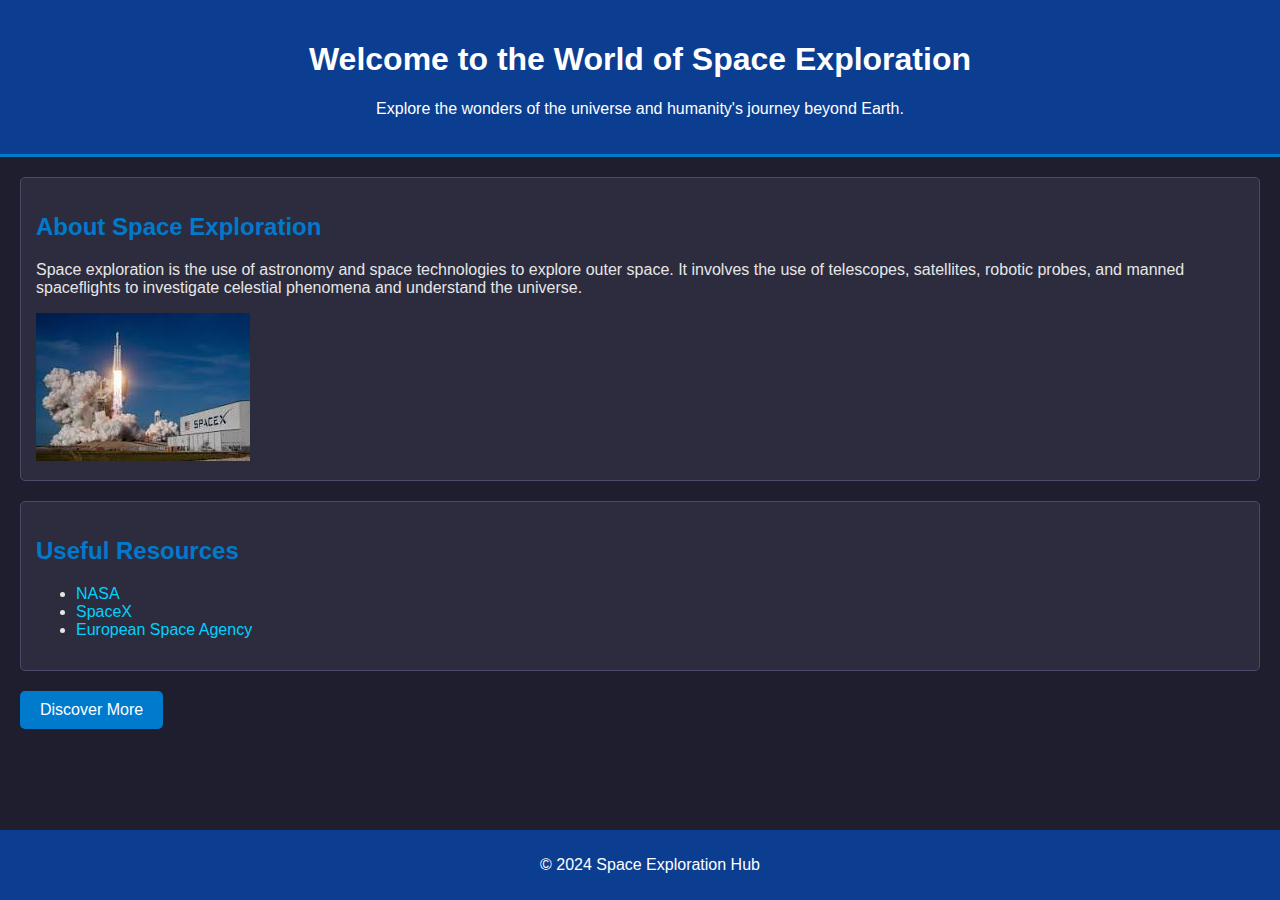
<file: Task 1/Index.html>
<!DOCTYPE html>
<html lang="en">
<head>
    <meta charset="UTF-8">
    <meta name="viewport" content="width=device-width, initial-scale=1.0">
    <title>Introduction to Space Exploration</title>
    <!-- Link to external CSS -->
    <link rel="stylesheet" href="Style.css">
</head>
<body>
    <header>
        <h1>Welcome to the World of Space Exploration</h1>
        <p>Explore the wonders of the universe and humanity's journey beyond Earth.</p>
    </header>
    <main>
        <section>
            <h2>About Space Exploration</h2>
            <p>
                Space exploration is the use of astronomy and space technologies to explore outer space. 
                It involves the use of telescopes, satellites, robotic probes, and manned spaceflights 
                to investigate celestial phenomena and understand the universe.
            </p>
            <img src="[data-uri]" alt="Space Exploration">
        </section>
        <section>
            <h2>Useful Resources</h2>
            <ul>
                <li><a href="https://www.nasa.gov/" target="_blank">NASA</a></li>
                <li><a href="https://www.spacex.com/" target="_blank">SpaceX</a></li>
                <li><a href="https://www.esa.int/" target="_blank">European Space Agency</a></li>
            </ul>
        </section>
        <button id="alertButton">Discover More</button>
    </main>
    <footer>
        <p>&copy; 2024 Space Exploration Hub</p>
    </footer>
    <!-- Link to external JavaScript -->
    <script src="script.js"></script>
</body>
</html>
</file>
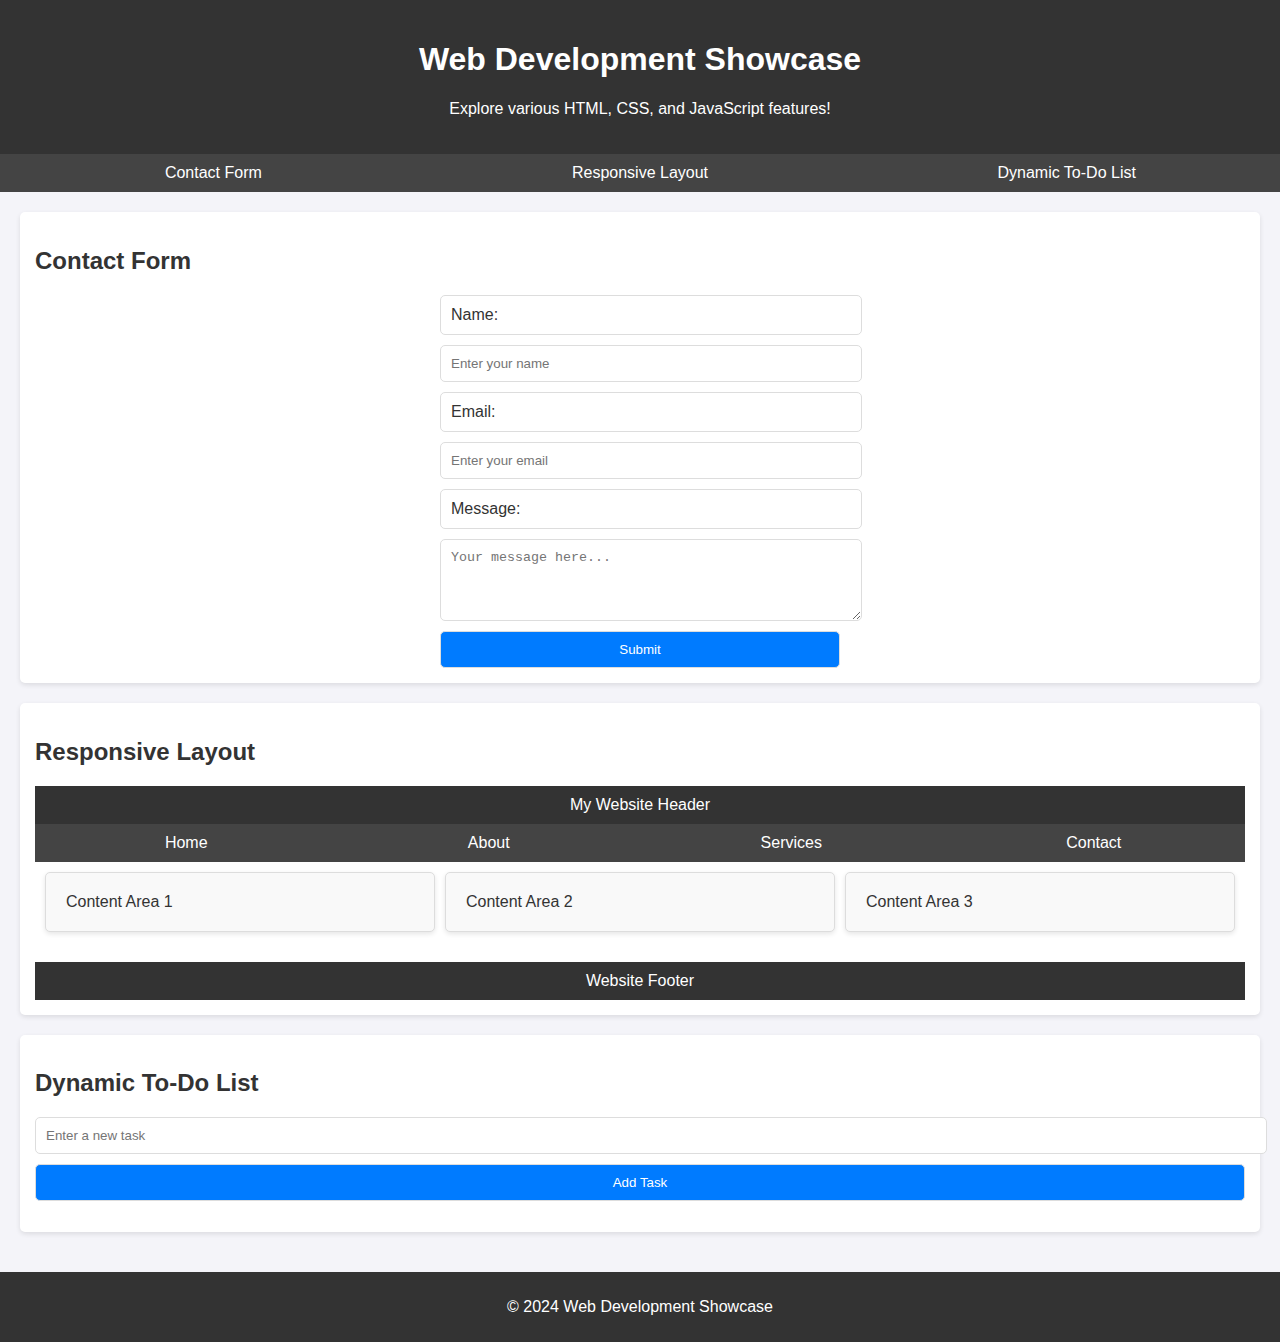
<file: Task 2/index.html>
<!DOCTYPE html>
<html lang="en">
<head>
    <meta charset="UTF-8">
    <meta name="viewport" content="width=device-width, initial-scale=1.0">
    <title>Web Development Showcase</title>
    <link rel="stylesheet" href="styles.css">
</head>
<body>
    <header>
        <h1>Web Development Showcase</h1>
        <p>Explore various HTML, CSS, and JavaScript features!</p>
    </header>
    <nav>
        <ul>
            <li><a href="#contact">Contact Form</a></li>
            <li><a href="#responsive">Responsive Layout</a></li>
            <li><a href="#todo">Dynamic To-Do List</a></li>
        </ul>
    </nav>
    <main>
        <!-- Contact Form Section -->
        <section id="contact">
            <h2>Contact Form</h2>
            <form id="contactForm">
                <label for="name">Name:</label>
                <input type="text" id="name" name="name" placeholder="Enter your name" required>

                <label for="email">Email:</label>
                <input type="email" id="email" name="email" placeholder="Enter your email" required>

                <label for="message">Message:</label>
                <textarea id="message" name="message" placeholder="Your message here..." rows="4" required></textarea>

                <button type="submit">Submit</button>
            </form>
        </section>

        <!-- Responsive Layout Section -->
        <section id="responsive">
            <h2>Responsive Layout</h2>
            <div class="responsive-container">
                <header>My Website Header</header>
                <nav>
                    <ul>
                        <li>Home</li>
                        <li>About</li>
                        <li>Services</li>
                        <li>Contact</li>
                    </ul>
                </nav>
                <main>
                    <section>Content Area 1</section>
                    <section>Content Area 2</section>
                    <section>Content Area 3</section>
                </main>
                <footer>Website Footer</footer>
            </div>
        </section>

        <!-- Dynamic To-Do List Section -->
        <section id="todo">
            <h2>Dynamic To-Do List</h2>
            <input type="text" id="taskInput" placeholder="Enter a new task">
            <button id="addTask">Add Task</button>
            <ul id="taskList"></ul>
        </section>
    </main>
    <footer>
        <p>&copy; 2024 Web Development Showcase</p>
    </footer>
    <script src="script.js"></script>
</body>
</html>
</file>
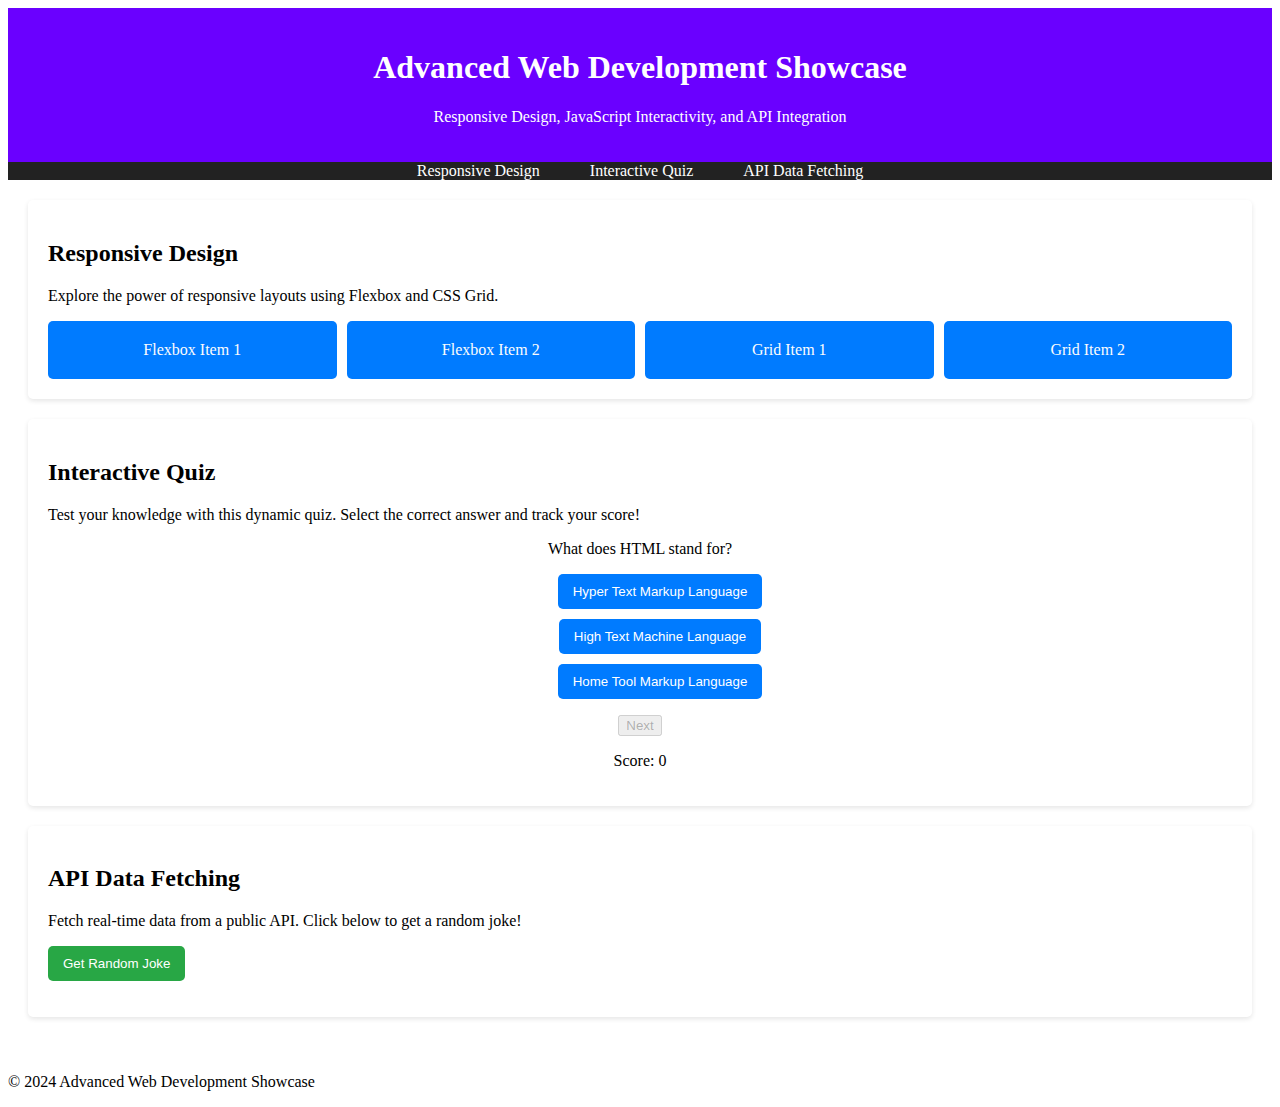
<file: Task 3/index.html>
<!DOCTYPE html>
<html lang="en">
<head>
    <meta charset="UTF-8">
    <meta name="viewport" content="width=device-width, initial-scale=1.0">
    <title>Advanced Styling and JavaScript</title>
    <link rel="stylesheet" href="styles.css">
</head>
<body>
    <header>
        <h1>Advanced Web Development Showcase</h1>
        <p>Responsive Design, JavaScript Interactivity, and API Integration</p>
    </header>

    <nav>
        <ul>
            <li><a href="#responsive">Responsive Design</a></li>
            <li><a href="#interactive">Interactive Quiz</a></li>
            <li><a href="#api-fetch">API Data Fetching</a></li>
        </ul>
    </nav>

    <main>
        <!-- Responsive Design Section -->
        <section id="responsive">
            <h2>Responsive Design</h2>
            <p>Explore the power of responsive layouts using Flexbox and CSS Grid.</p>
            <div class="responsive-grid">
                <div class="box">Flexbox Item 1</div>
                <div class="box">Flexbox Item 2</div>
                <div class="box">Grid Item 1</div>
                <div class="box">Grid Item 2</div>
            </div>
        </section>

        <!-- Interactive Quiz Section -->
        <section id="interactive">
            <h2>Interactive Quiz</h2>
            <p>Test your knowledge with this dynamic quiz. Select the correct answer and track your score!</p>
            <div id="quiz">
                <p id="question">Loading question...</p>
                <ul id="choices">
                    <!-- Quiz options will be dynamically added here -->
                </ul>
                <button id="nextButton" disabled>Next</button>
                <p id="scoreDisplay">Score: 0</p>
            </div>
        </section>

        <!-- API Data Fetching Section -->
        <section id="api-fetch">
            <h2>API Data Fetching</h2>
            <p>Fetch real-time data from a public API. Click below to get a random joke!</p>
            <button id="fetchData">Get Random Joke</button>
            <p id="apiResult"></p>
        </section>
    </main>

    <footer>
        <p>&copy; 2024 Advanced Web Development Showcase</p>
    </footer>
    
    <script src="script.js"></script>
</body>
</html>
</file>
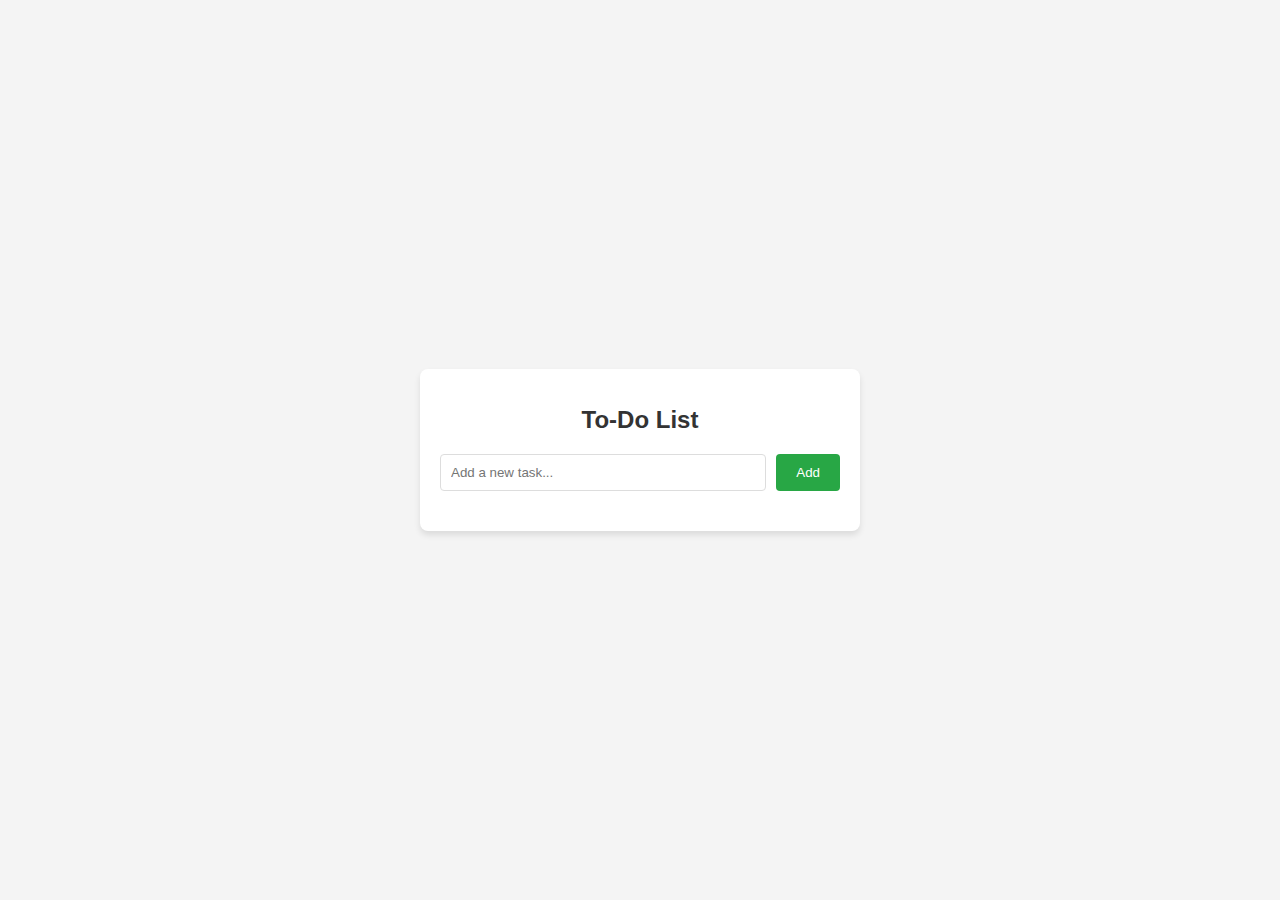
<file: Task 4/To-Do/index.html>
<!DOCTYPE html>
<html lang="en">
<head>
    <meta charset="UTF-8">
    <meta name="viewport" content="width=device-width, initial-scale=1.0">
    <title>To-Do List</title>
    <link rel="stylesheet" href="style.css">
</head>
<body>
    <div class="todo-container">
        <h1>To-Do List</h1>
        <div class="input-section">
            <input type="text" id="todo-input" placeholder="Add a new task...">
            <button onclick="addTask()">Add</button>
        </div>
        <ul id="todo-list">
            <!-- Tasks will appear here -->
        </ul>
    </div>
    <script src="script.js"></script>
</body>
</html>
</file>
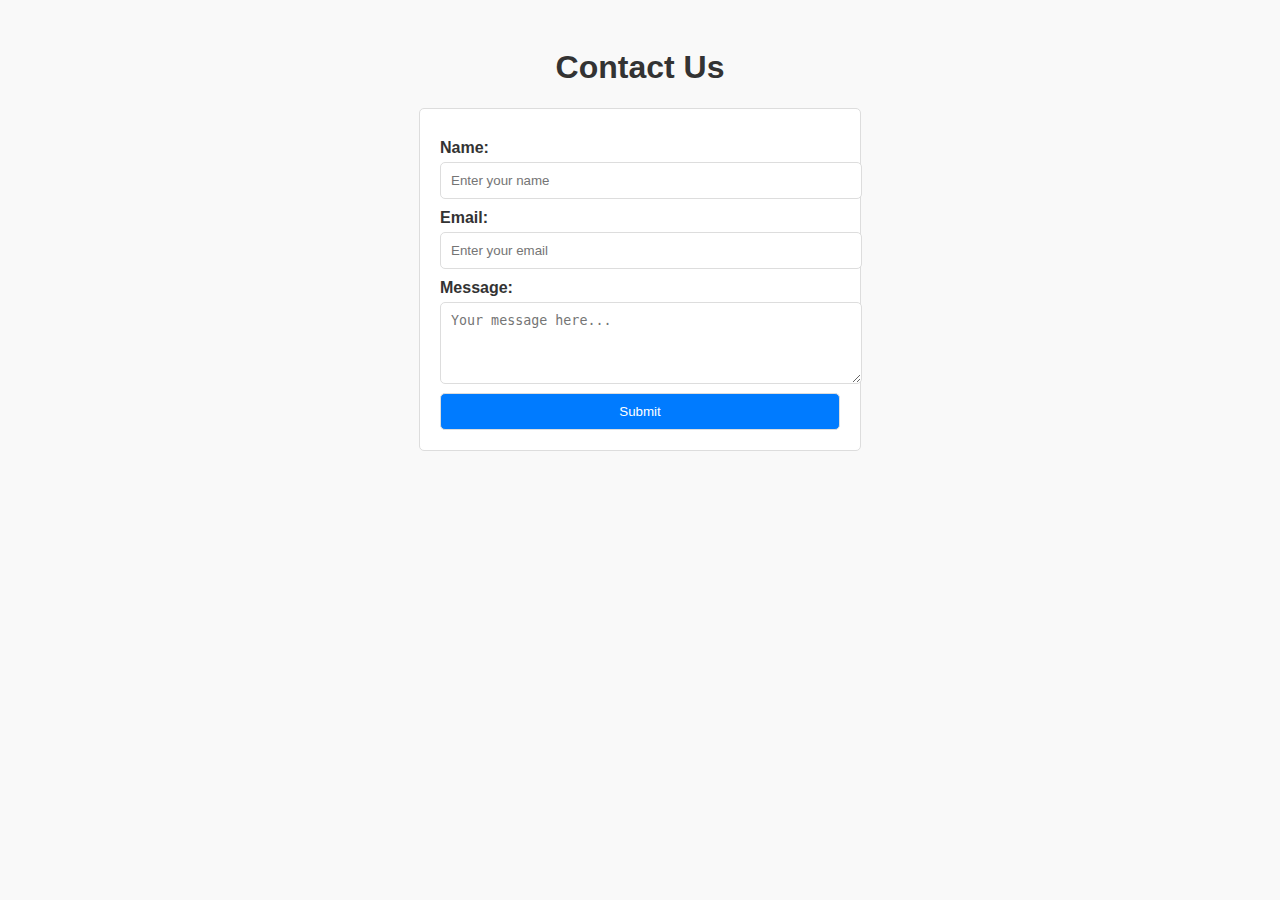
<file: Task 2/contact.html>
<!DOCTYPE html>
<html lang="en">
<head>
    <meta charset="UTF-8">
    <meta name="viewport" content="width=device-width, initial-scale=1.0">
    <title>Contact Form</title>
    <link rel="stylesheet" href="contact.css">
</head>
<body>
    <header>
        <h1>Contact Us</h1>
    </header>
    <main>
        <form id="contactForm">
            <label for="name">Name:</label>
            <input type="text" id="name" name="name" placeholder="Enter your name" required>

            <label for="email">Email:</label>
            <input type="email" id="email" name="email" placeholder="Enter your email" required>

            <label for="message">Message:</label>
            <textarea id="message" name="message" placeholder="Your message here..." rows="4" required></textarea>

            <button type="submit">Submit</button>
        </form>
    </main>
</body>
</html>
</file>
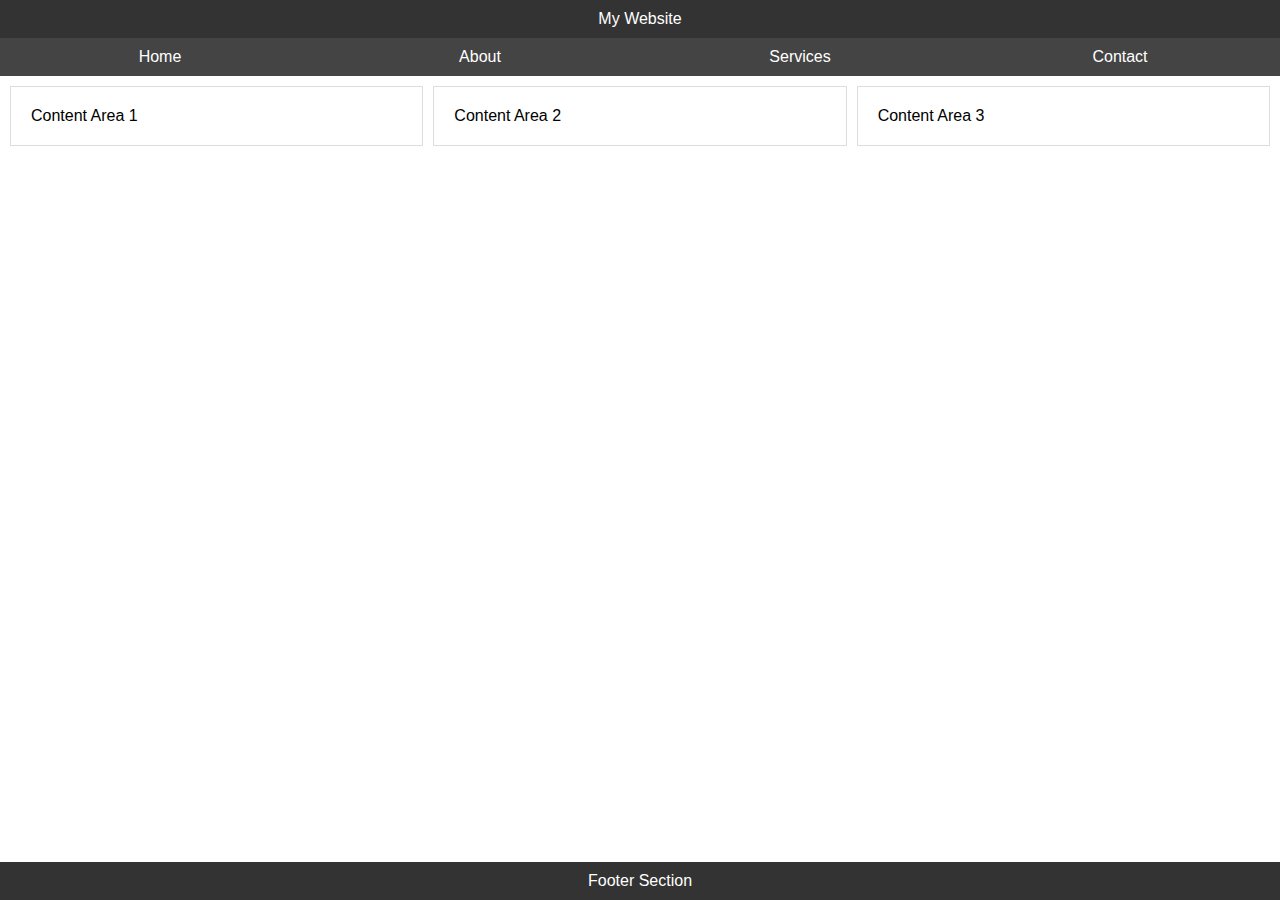
<file: Task 2/layout.html>
<!DOCTYPE html>
<html lang="en">
<head>
    <meta charset="UTF-8">
    <meta name="viewport" content="width=device-width, initial-scale=1.0">
    <title>Responsive Layout</title>
    <link rel="stylesheet" href="layout.css">
</head>
<body>
    <header>My Website</header>
    <nav>
        <ul>
            <li>Home</li>
            <li>About</li>
            <li>Services</li>
            <li>Contact</li>
        </ul>
    </nav>
    <main>
        <section>Content Area 1</section>
        <section>Content Area 2</section>
        <section>Content Area 3</section>
    </main>
    <footer>Footer Section</footer>
</body>
</html>
</file>
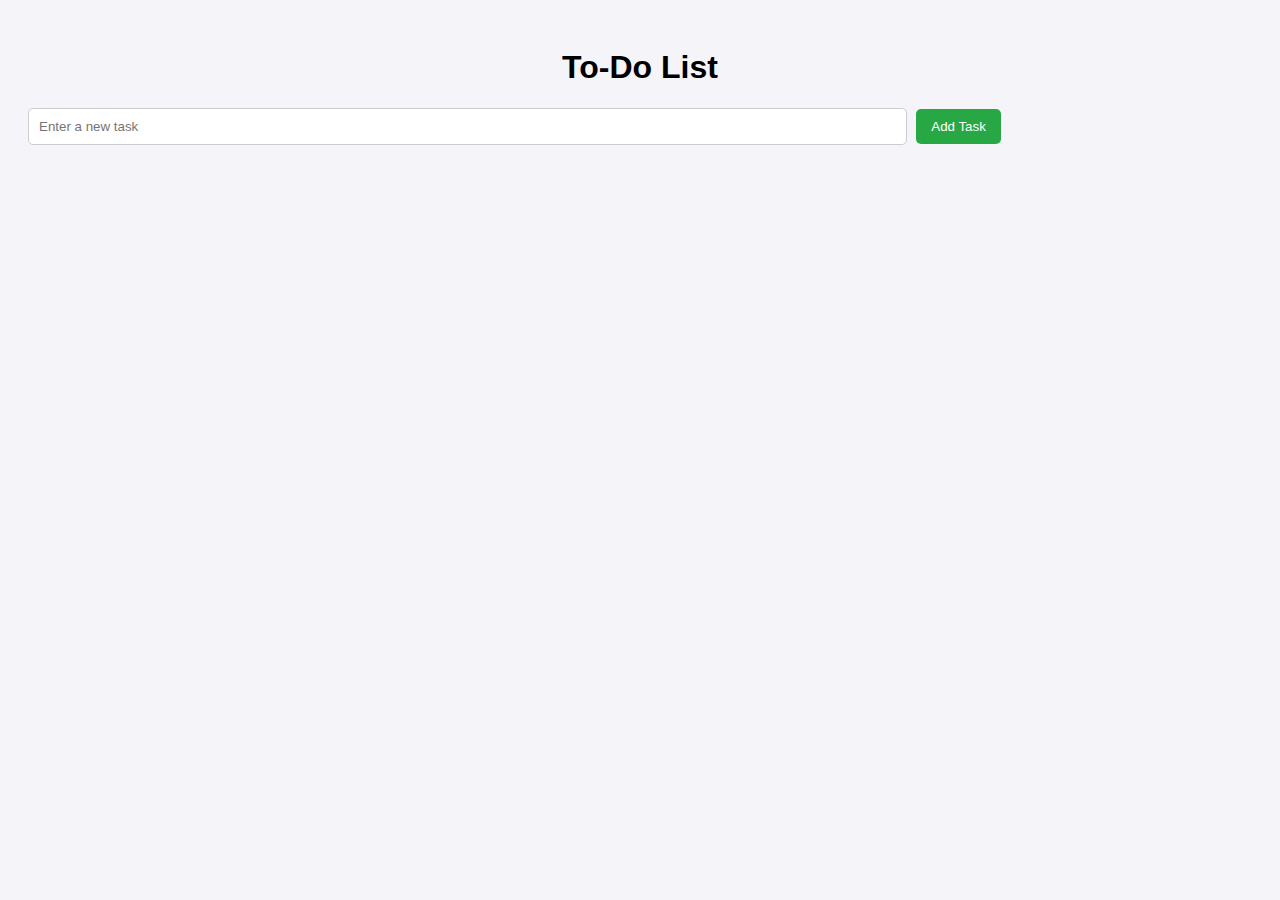
<file: Task 2/todo.html>
<!DOCTYPE html>
<html lang="en">
<head>
    <meta charset="UTF-8">
    <meta name="viewport" content="width=device-width, initial-scale=1.0">
    <title>Dynamic To-Do List</title>
    <link rel="stylesheet" href="todo.css">
</head>
<body>
    <header>
        <h1>To-Do List</h1>
    </header>
    <main>
        <input type="text" id="taskInput" placeholder="Enter a new task">
        <button id="addTask">Add Task</button>
        <ul id="taskList"></ul>
    </main>
    <script src="todo.js"></script>
</body>
</html>
</file>
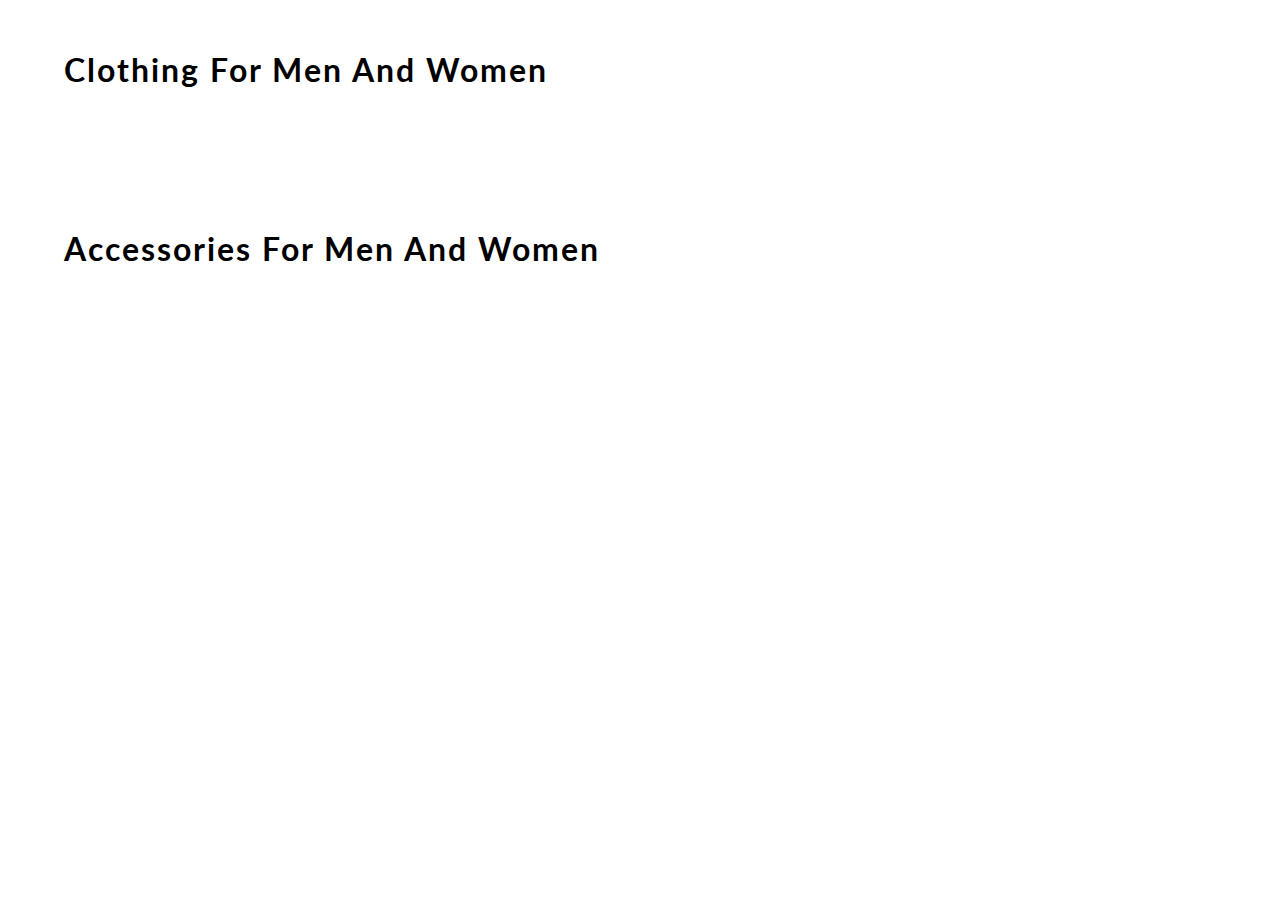
<file: Task 5/content.html>
<!DOCTYPE html>
<html lang="en">
<head>
    <meta charset="UTF-8">
    <meta name="viewport" content="width=device-width, initial-scale=1.0">
    <meta http-equiv="X-UA-Compatible" content="ie=edge">
    <title> CONTENT | E-COMMERCE WEBSITE</title>
    <link href="https://fonts.googleapis.com/css?family=Lato&display=swap" rel="stylesheet">
    <!-- favicon -->
    <link rel="icon" href="https://yt3.ggpht.com/a/AGF-l78km1YyNXmF0r3-0CycCA0HLA_i6zYn_8NZEg=s900-c-k-c0xffffffff-no-rj-mo" type="image/gif" sizes="16x16">

    <link rel="stylesheet" href="css/content.css">

</head>
<body>
    <div id="mainContainer">

        <h1> clothing for men and women </h1>
        <div id="containerClothing">
            <!-- JS rendered code -->
        </div>

        <h1> accessories for men and women </h1>
        <div id="containerAccessories">
            <!-- JS rendered code -->
        </div>
    </div>
</body>
<script src="content.js"></script>
</html>
</file>
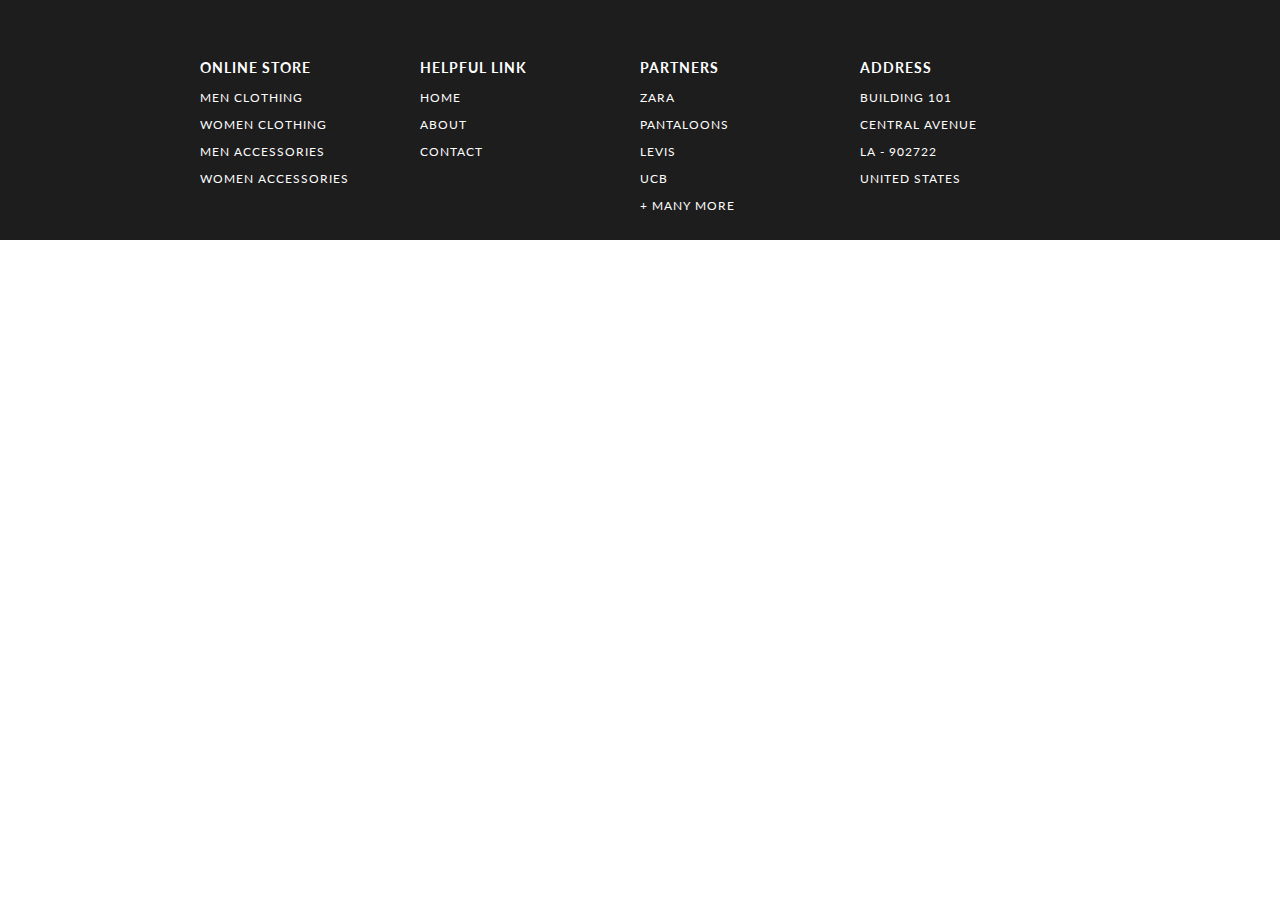
<file: Task 5/footer.html>
<!DOCTYPE html>
<html lang="en">
<head>
    <meta charset="UTF-8">
    <meta name="viewport" content="width=device-width, initial-scale=1.0">
    <meta http-equiv="X-UA-Compatible" content="ie=edge">
    <title> FOOTER | E-COMMERCE WEBSITE </title>
    <!-- EXTERNAL LINKS -->
    <link href="https://fonts.googleapis.com/css?family=Source+Sans+Pro:300,400" rel="stylesheet">
    <link href="https://fonts.googleapis.com/css?family=Lato&display=swap" rel="stylesheet">
    <link rel="stylesheet" href="css/footer.css">
</head>

<body>
    <footer>
        <section>    
            <div id="containerFooter">
                
                <div id="webFooter">
                    <h3> online store </h3>
                    <p> men clothing </p>
                    <p> women clothing </p>
                    <p> men accessories </p>
                    <p> women accessories </p>
                </div>
                <div id="webFooter">
                    <h3> helpful link </h3>
                    <p> home </p>
                    <p> about </p>
                    <p> contact </p>
                </div>
                <div id="webFooter">
                    <h3> partners </h3>
                    <p> zara </p>
                    <p> pantaloons </p>
                    <p> levis </p>
                    <p> ucb </p>
                    <p> + many more </p>
                </div>
                <div id="webFooter">
                    <h3> address </h3>
                    <p> building 101 </p>
                    <p> central avenue </p>
                    <p> la - 902722 </p>
                    <p> united states </p>
                </div>
            </div>
            </div>
        </section>

    </footer>

</body>
</html>
</file>
<file: Task 1/Style.css>
/* General Styling */
body {
    font-family: "Trebuchet MS", Arial, sans-serif;
    margin: 0;
    padding: 0;
    background-color: #1e1e2f;
    color: #e6e6e6;
}

/* Header Section */
header {
    background-color: #0b3d91;
    color: white;
    text-align: center;
    padding: 20px;
    border-bottom: 3px solid #007acc;
}

/* Main Content */
main {
    padding: 20px;
}

h2 {
    color: #007acc;
}

section {
    margin-bottom: 20px;
    border: 1px solid #4a4a6a;
    padding: 15px;
    background-color: #2c2c3e;
    border-radius: 5px;
}

/* Links */
a {
    color: #00d1ff;
    text-decoration: none;
}

a:hover {
    text-decoration: underline;
}

/* Button Styling */
button {
    background-color: #007acc;
    color: white;
    border: none;
    padding: 10px 20px;
    cursor: pointer;
    font-size: 16px;
    border-radius: 5px;
}

button:hover {
    background-color: #005a99;
}

/* Footer */
footer {
    background-color: #0b3d91;
    color: white;
    text-align: center;
    padding: 10px;
    position: fixed;
    width: 100%;
    bottom: 0;
}
</file>
<file: Task 2/styles.css>
/* General Body Styling */
body {
    font-family: Arial, sans-serif;
    margin: 0;
    padding: 0;
    background-color: #f4f4f9;
    color: #333;
}

/* Header Styling */
header {
    background-color: #333;
    color: white;
    text-align: center;
    padding: 20px;
}

/* Navigation Styling */
nav ul {
    display: flex;
    list-style: none;
    background-color: #444;
    margin: 0;
    padding: 0;
}

nav li {
    flex: 1;
    text-align: center;
    padding: 10px;
    color: white;
    cursor: pointer;
}

nav li a {
    color: white;
    text-decoration: none;
}

nav li:hover {
    background-color: #555;
}

/* Main Content Styling */
main {
    padding: 20px;
}

/* Section Styling */
section {
    margin-bottom: 20px;
    padding: 15px;
    background-color: white;
    border-radius: 5px;
    box-shadow: 0px 2px 5px rgba(0, 0, 0, 0.1);
}

/* Form Styling */
form {
    max-width: 400px;
    margin: 0 auto;
}

label, input, textarea, button {
    display: block;
    width: 100%;
    margin-top: 10px;
    padding: 10px;
    border: 1px solid #ddd;
    border-radius: 5px;
}

button {
    background-color: #007BFF;
    color: white;
    cursor: pointer;
}

button:hover {
    background-color: #0056b3;
}

/* Responsive Layout */
.responsive-container {
    display: flex;
    flex-direction: column;
}

.responsive-container header, 
.responsive-container footer {
    background-color: #333;
    color: white;
    text-align: center;
    padding: 10px;
}

.responsive-container nav ul {
    display: flex;
    padding: 0;
    list-style: none;
}

.responsive-container nav li {
    flex: 1;
    text-align: center;
    padding: 10px;
    background-color: #444;
    color: white;
}

.responsive-container main {
    display: grid;
    grid-template-columns: repeat(auto-fit, minmax(200px, 1fr));
    gap: 10px;
    padding: 10px;
}

.responsive-container section {
    background-color: #f9f9f9;
    border: 1px solid #ddd;
    padding: 20px;
}

/* Footer Styling */
footer {
    background-color: #333;
    color: white;
    text-align: center;
    padding: 10px;
}
</file>
<file: Task 3/styles.css>
/* General Styling */
body {
    body {
        background: linear-gradient(120deg, #30159d, #cc02ff);
        font-family: Arial, sans-serif;
        margin: 0;
        padding: 0;
    }
   
    
}

/* Header Styling */
header {
    background-color: #6a00ff;
    color: rgb(255, 255, 255);
    text-align: center;
    padding: 20px;
}

/* Navigation Styling */
nav ul {
    display: flex;
    justify-content: center;
    list-style: none;
    padding: 0;
    margin: 0;
    background-color: #222;
}

nav li {
    margin: 0 10px;
}

nav a {
    color: rgb(255, 255, 255);
    text-decoration: none;
    padding: 10px 15px;
}

nav a:hover {
    background-color: #555;
    border-radius: 5px;
}

/* Main Content Styling */
main {
    padding: 20px;
}

/* Section Styling */
section {
    margin-bottom: 20px;
    padding: 20px;
    background-color: white;
    border-radius: 5px;
    box-shadow: 0 2px 5px rgba(0, 0, 0, 0.1);
}

/* Responsive Grid */
.responsive-grid {
    display: grid;
    grid-template-columns: repeat(auto-fit, minmax(150px, 1fr));
    gap: 10px;
}

.box {
    background-color: #007BFF;
    color: rgb(251, 251, 253);
    padding: 20px;
    text-align: center;
    border-radius: 5px;
}

/* Responsive Styling */
@media (max-width: 768px) {
    header {
        font-size: 1.2em;
    }

    .box {
        font-size: 0.9em;
    }
}

/* Quiz Styling */
#quiz {
    text-align: center;
}

#choices li {
    list-style: none;
    margin: 10px 0;
}

#choices li button {
    padding: 10px 15px;
    border: none;
    background-color: #007BFF;
    color: rgb(255, 255, 255);
    border-radius: 5px;
    cursor: pointer;
}

#choices li button:hover {
    background-color: #0056b3;
}

/* API Section */
#fetchData {
    padding: 10px 15px;
    background-color: #28a745;
    color: white;
    border: none;
    border-radius: 5px;
    cursor: pointer;
}

#fetchData:hover {
    background-color: #218838;
}
</file>
<file: Task 4/To-Do/style.css>
body {
    font-family: Arial, sans-serif;
    background-color: #f4f4f4;
    display: flex;
    justify-content: center;
    align-items: center;
    height: 100vh;
    margin: 0;
}

.todo-container {
    background: #fff;
    padding: 20px;
    border-radius: 8px;
    box-shadow: 0 4px 6px rgba(0, 0, 0, 0.1);
    width: 400px;
    text-align: center;
}

h1 {
    margin-bottom: 20px;
    font-size: 24px;
    color: #333;
}

.input-section {
    display: flex;
    gap: 10px;
    margin-bottom: 20px;
}

input {
    flex: 1;
    padding: 10px;
    border: 1px solid #ddd;
    border-radius: 4px;
}

button {
    padding: 10px 20px;
    border: none;
    background-color: #28a745;
    color: white;
    border-radius: 4px;
    cursor: pointer;
    transition: background-color 0.3s ease;
}

button:hover {
    background-color: #218838;
}

ul {
    list-style-type: none;
    padding: 0;
    margin: 0;
}

li {
    background: #f9f9f9;
    padding: 10px 15px;
    border: 1px solid #ddd;
    border-radius: 4px;
    margin-bottom: 10px;
    display: flex;
    justify-content: space-between;
    align-items: center;
    transition: background-color 0.3s ease;
}

li.completed {
    text-decoration: line-through;
    background-color: #d4edda;
}

li button {
    background: none;
    border: none;
    color: #dc3545;
    cursor: pointer;
    font-size: 18px;
    margin-left: 10px;
}

li button:hover {
    color: #c82333;
}
</file>
<file: Task 2/contact.css>
body {
    font-family: Arial, sans-serif;
    background-color: #f9f9f9;
    color: #333;
    padding: 20px;
}

header {
    text-align: center;
    margin-bottom: 20px;
}

form {
    max-width: 400px;
    margin: 0 auto;
    padding: 20px;
    border: 1px solid #ddd;
    border-radius: 5px;
    background-color: white;
}

label {
    display: block;
    margin-top: 10px;
    font-weight: bold;
}

input, textarea, button {
    width: 100%;
    margin-top: 5px;
    padding: 10px;
    border: 1px solid #ddd;
    border-radius: 5px;
}

button {
    background-color: #007BFF;
    color: white;
    cursor: pointer;
}

button:hover {
    background-color: #0056b3;
}
</file>
<file: Task 2/layout.css>
body {
    font-family: Arial, sans-serif;
    margin: 0;
    padding: 0;
    display: flex;
    flex-direction: column;
    min-height: 100vh;
}

header {
    background-color: #333;
    color: white;
    padding: 10px;
    text-align: center;
}

nav ul {
    display: flex;
    list-style: none;
    background-color: #444;
    padding: 0;
    margin: 0;
}

nav li {
    flex: 1;
    text-align: center;
    padding: 10px;
    color: white;
    cursor: pointer;
}

main {
    display: grid;
    grid-template-columns: repeat(auto-fit, minmax(200px, 1fr));
    gap: 10px;
    padding: 10px;
}

section {
    border: 1px solid #ddd;
    padding: 20px;
    background-color: white;
}

footer {
    background-color: #333;
    color: white;
    text-align: center;
    padding: 10px;
    margin-top: auto;
}
</file>
<file: Task 2/todo.css>
body {
    font-family: Arial, sans-serif;
    padding: 20px;
    background-color: #f4f4f9;
}

header {
    text-align: center;
    margin-bottom: 20px;
}

input {
    width: 70%;
    padding: 10px;
    margin-right: 5px;
    border: 1px solid #ccc;
    border-radius: 5px;
}

button {
    padding: 10px 15px;
    border: none;
    background-color: #28a745;
    color: white;
    cursor: pointer;
    border-radius: 5px;
}

ul {
    margin-top: 20px;
    padding: 0;
    list-style: none;
}

li {
    padding: 10px;
    background: #fff;
    margin: 5px 0;
    border: 1px solid #ddd;
    border-radius: 5px;
}
</file>
<file: Task 5/css/content.css>
body
{
    margin: 0;
    font-family: 'Lato', sans-serif;
}
h1
{
    width: 90%;
    margin: auto;
    padding: 50px 0;
    letter-spacing: 2px;
    font-weight: 700;
    text-transform: capitalize;
}
#containerClothing, #containerAccessories
{
    display: grid;
    grid-gap: 70px 20px;
    grid-template-columns: repeat(5, 1fr);
    width: 90%;
    margin: auto;
    padding-bottom: 40px;
}
#box 
{
    width: 100%;
    background-color: white;
    align-content: center;
    border-radius: 10px;
    box-shadow: 1px 2px 6px 2px rgb(219, 219, 219);
}
#box:hover
{
    box-shadow: 1px 6px 3px 0 rgb(185, 185, 185);
}
#containerClothing img
{
    width: 100%;
    border-top-left-radius: 10px;
    border-top-right-radius: 10px;
}
#containerAccessories img
{
    width: 100%;
    border-top-left-radius: 10px;
    border-top-right-radius: 10px;
}
#details
{
    padding: 0 15px;
    text-transform: capitalize;
}
#box a 
{
    text-decoration: none;
    color: rgb(29, 29, 29);
}
h3
{
    font-size: 16px;
}
h4
{
    font-weight: 100;
}
h2
{
    color: rgb(3, 94, 94);
}

/* ----------------------------- MEDIA QUERY --------------------------- */

@media(max-width: 1070px)
{
    h1
    {
        font-size: 25px;
    }
    #containerClothing, #containerAccessories
    {
        width: 95%;
        grid-gap: 10px;
    }
}
@media(max-width: 850px)
{
    h1 
    {
        width: 80%;
    }
    #containerClothing, #containerAccessories
    {
        display: grid;
        grid-gap: 70px 20px;
        grid-template-columns: repeat(3, 1fr);
        width: 80%;
    }    
}
@media(max-width: 650px)
{
    h1
    {
        font-size: 20px;
    }
    h1 
    {
        width: 90%;
    }
    #containerClothing, #containerAccessories
    {
        width: 90%;
    }
}
@media(max-width: 600px)
{
    h1 
    {
        width: 70%;
    }
    #containerClothing, #containerAccessories
    {
        width: 70%;
    }
}
@media(max-width: 505px)
{
    h1 
    {
        width: 80%;
    }
    #containerClothing, #containerAccessories
    {
        width: 80%;
        grid-template-columns: repeat(2, 1fr);
    }
}
</file>
<file: Task 5/css/footer.css>
body
{
    margin: 0;
    font-family: 'Lato', sans-serif;
}

#containerFooter
{
    width: 100%;
    background-color: rgb(29, 29, 29);
    color: white;
    letter-spacing: 1px;
    display: grid;
    grid-template-columns: repeat(4, 1fr);
    text-transform: uppercase;
    font-size: 15px;
    padding: 15px 300px;
    box-sizing: border-box;
}
#containerFooter h3:hover, #containerFooter p:hover
{
    color: lightslategray;
    cursor: pointer;
}
#webFooter
{
    padding-top: 30px;
    font-size: 12px;
}
#credit 
{
    width: 100%;
    margin: auto;
    padding: 20px 0;
    text-align: center;
    background-color: rgb(29, 29, 29);
    color: white;
    font-size: 11px;
    letter-spacing: 1px;
}

#credit a
{
    color: white;
    text-decoration: none;
    position: relative;
}
#credit a::after
{
content: "";
background: white;
mix-blend-mode: exclusion;
width: calc(100% + 18px);
height: 0;
position: absolute;
bottom: -4px;
left: -10px;
transition: all .3s cubic-bezier(0.445, 0.05, 0.55, 0.95);
}
#credit a:hover::after
{
    height: calc(100% + 8px)
}

/* ----------------------------- MEDIA QUERY --------------------------- */

@media(max-width: 1350px)
{
    #containerFooter
    {
        padding: 15px 200px;
    }
}
@media(max-width: 1166px)
{
    #containerFooter
    {
        padding: 15px 100px;
    }
}
@media(max-width: 950px)
{
    #containerFooter
    {
        padding: 15px 50px;
    }
}
@media(max-width: 850px)
{
    #containerFooter
    {
        font-size: 13px;
    }
    #webFooter
    {
        font-size: 10px;
    }
}
@media(max-width: 750px)
{
    #containerFooter
    {
        display: grid;
        grid-template-columns: 1fr 1fr;
        padding: 15px 100px;
    }
    #webFooter
    {
        padding: 15px 20px;
    }
}
@media(max-width: 540px)
{
    #containerFooter
    {
        padding: 0 25px;
    }
}
</file>
